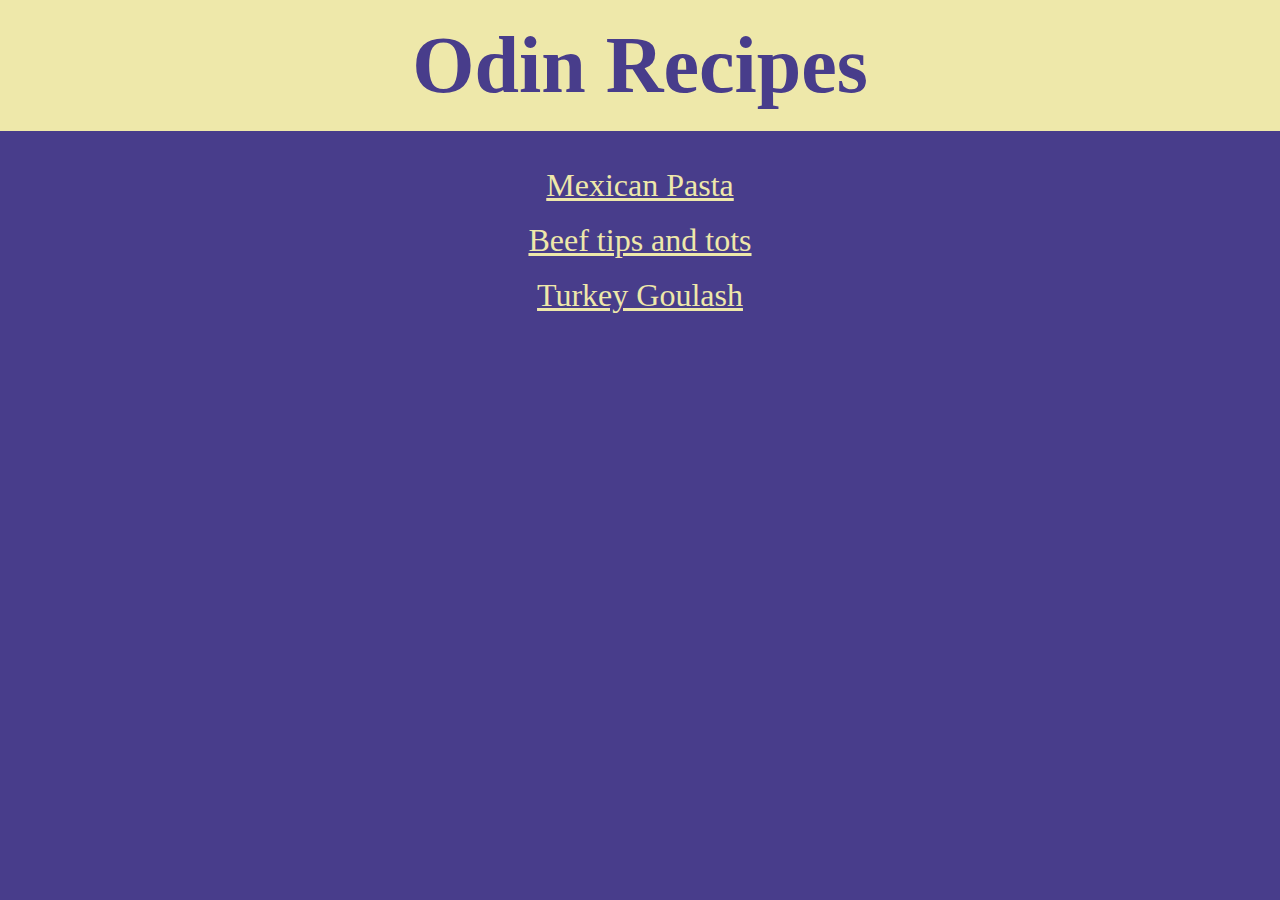
<file: index.html>
<!DOCTYPE html>
<html lang="en">
<head>
  <meta charset="UTF-8">
  <meta name="viewport" content="width=device-width, initial-scale=1.0">
  <title>Odin Recipes</title>
  <link rel="stylesheet" href="./styles/styles.css">
</head>
<body>
  <h1>Odin Recipes</h1>
  <br>
  <ul>
    <li><a href="./recipes/mexican-pasta.html">Mexican Pasta</a></li><br/>
    <li><a href="./recipes/beef-tips-and-tots.html">Beef tips and tots</a></li><br/>
    <li><a href="./recipes/turkey-goulash.html">Turkey Goulash</a></li>
  </ul>
  
</body>
</html>
</file>
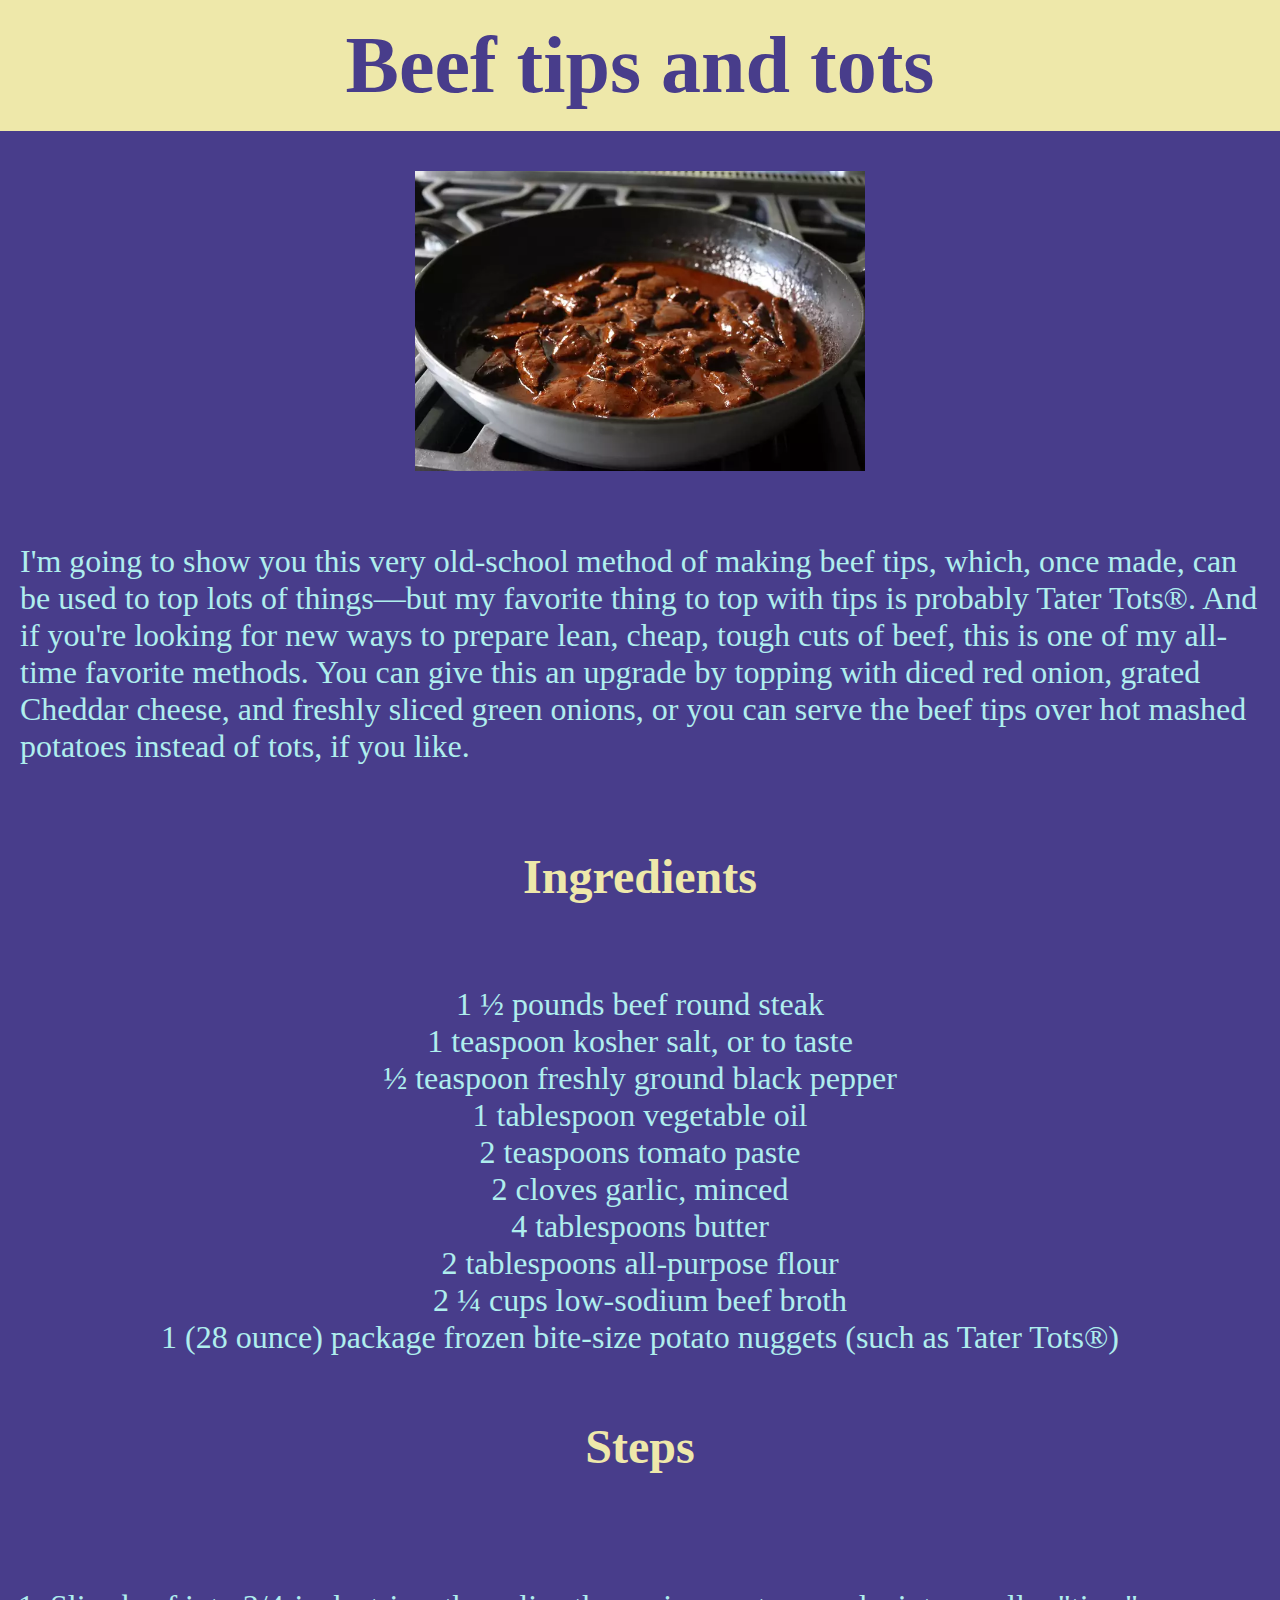
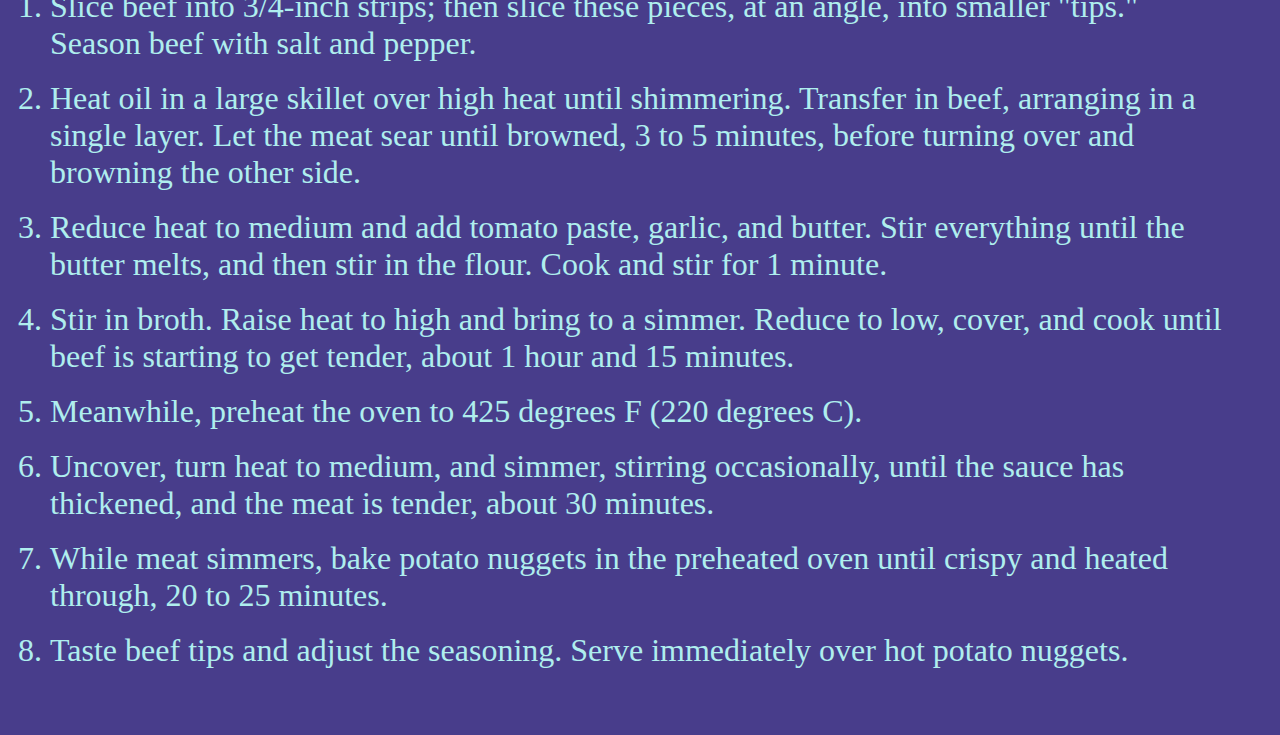
<file: recipes/beef-tips-and-tots.html>
<!DOCTYPE html>
<html lang="en">
<head>
  <meta charset="UTF-8">
  <meta name="viewport" content="width=device-width, initial-scale=1.0">
  <title>Beef tips and tots</title>
  <link rel="stylesheet" href="../styles/styles.css">
</head>
<body>
  <h1>Beef tips and tots</h1>
  <img src="../images/beef.jpg" alt="Image of beef tips and tots on a plate">
  <p>I'm going to show you this very old-school method of making beef tips, which, once made, can be used to top lots of things—but my favorite thing to top with tips is probably Tater Tots®. And if you're looking for new ways to prepare lean, cheap, tough cuts of beef, this is one of my all-time favorite methods. You can give this an upgrade by topping with diced red onion, grated Cheddar cheese, and freshly sliced green onions, or you can serve the beef tips over hot mashed potatoes instead of tots, if you like.</p>
  <h4>Ingredients</h4>
  <ul>
    <li>1 ½ pounds beef round steak</li>
    <li>1 teaspoon kosher salt, or to taste</li>
    <li>½ teaspoon freshly ground black pepper</li>
    <li>1 tablespoon vegetable oil</li>
    <li>2 teaspoons tomato paste</li>
    <li>2 cloves garlic, minced</li>
    <li>4 tablespoons butter</li>
    <li>2 tablespoons all-purpose flour</li>
    <li>2 ¼ cups low-sodium beef broth</li>
    <li>1 (28 ounce) package frozen bite-size potato nuggets (such as Tater Tots®)</li>
  </ul>
  <h4>Steps</h4>
  <ol>
    <li>Slice beef into 3/4-inch strips; then slice these pieces, at an angle, into smaller "tips." Season beef with salt and pepper. </li><br/>
    <li>Heat oil in a large skillet over high heat until shimmering. Transfer in beef, arranging in a single layer. Let the meat sear until browned, 3 to 5 minutes, before turning over and browning the other side. </li><br/>
    <li>Reduce heat to medium and add tomato paste, garlic, and butter. Stir everything until the butter melts, and then stir in the flour. Cook and stir for 1 minute. </li><br/>
    <li>Stir in broth. Raise heat to high and bring to a simmer. Reduce to low, cover, and cook until beef is starting to get tender, about 1 hour and 15 minutes. </li><br/>
    <li>Meanwhile, preheat the oven to 425 degrees F (220 degrees C). </li><br/>
    <li>Uncover, turn heat to medium, and simmer, stirring occasionally, until the sauce has thickened, and the meat is tender, about 30 minutes. </li><br/>
    <li>While meat simmers, bake potato nuggets in the preheated oven until crispy and heated through, 20 to 25 minutes. </li><br/>
    <li>Taste beef tips and adjust the seasoning. Serve immediately over hot potato nuggets. </li>
  </ol>

</body>
</html>
</file>
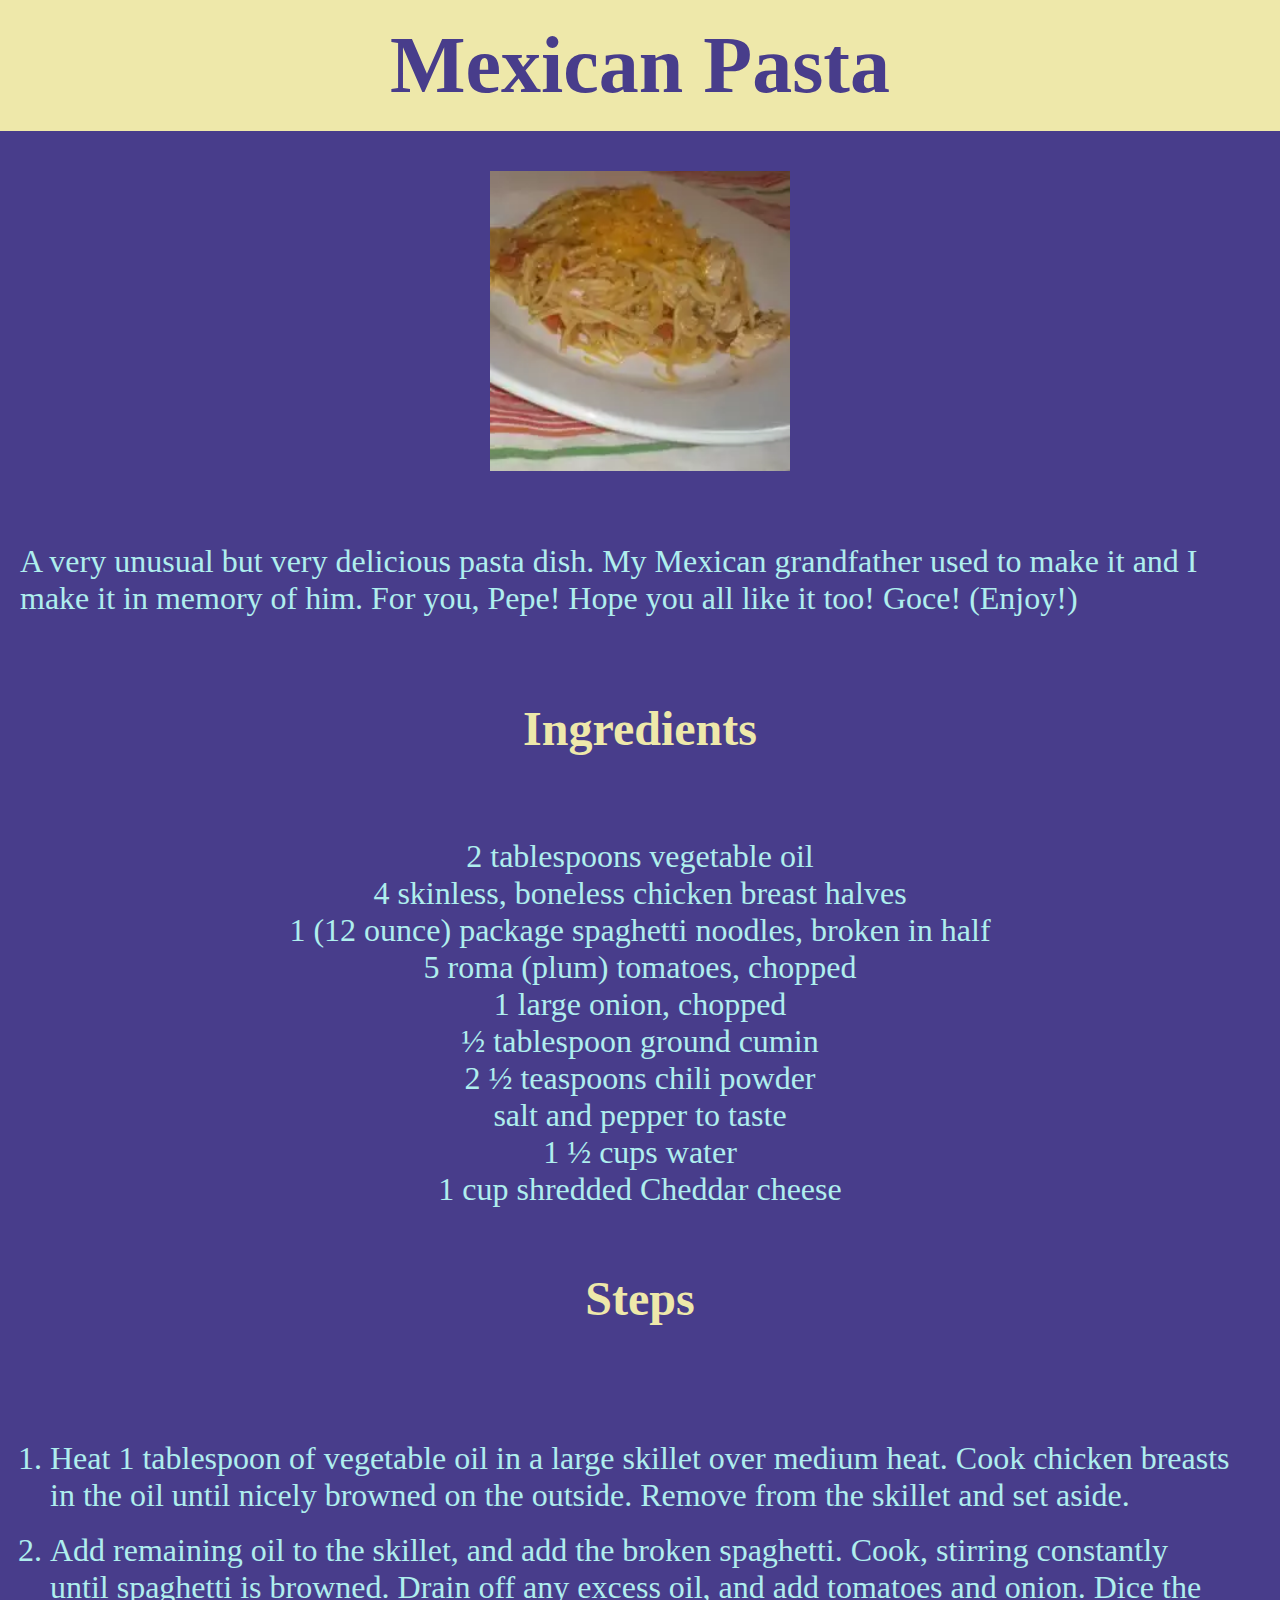
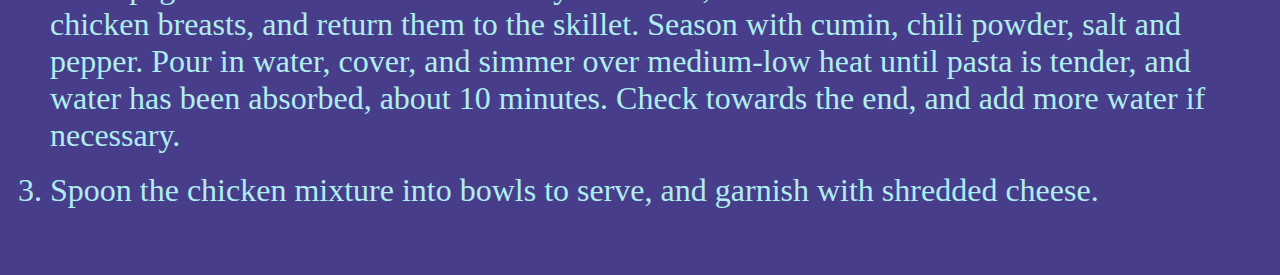
<file: recipes/mexican-pasta.html>
<!DOCTYPE html>
<html lang="en">
<head>
  <meta charset="UTF-8">
  <meta name="viewport" content="width=device-width, initial-scale=1.0">
  <title>Mexican Pasta</title>
  <link rel="stylesheet" href="../styles/styles.css">
</head>
<body>
    <h1>Mexican Pasta</h1>
    <img src="../images/pasta.jpg" alt="Image of pasta on a plate">
    <p>A very unusual but very delicious pasta dish. My Mexican grandfather used to make it and I make it in memory of him. For you, Pepe! Hope you all like it too! Goce! (Enjoy!)</p>
    <h4>Ingredients</h4>
    <ul>
      <li>2 tablespoons vegetable oil</li>
      <li>4 skinless, boneless chicken breast halves</li>
      <li>1 (12 ounce) package spaghetti noodles, broken in half</li>
      <li>5 roma (plum) tomatoes, chopped</li>
      <li>1 large onion, chopped</li>
      <li>½ tablespoon ground cumin</li>
      <li>2 ½ teaspoons chili powder</li>
      <li>salt and pepper to taste</li>
      <li>1 ½ cups water</li>
      <li>1 cup shredded Cheddar cheese</li>
    </ul>
    <h4>Steps</h4>
    <ol>
      <li>Heat 1 tablespoon of vegetable oil in a large skillet over medium heat. Cook chicken breasts in the oil until nicely browned on the outside. Remove from the skillet and set aside. </li><br/>
      <li>Add remaining oil to the skillet, and add the broken spaghetti. Cook, stirring constantly until spaghetti is browned. Drain off any excess oil, and add tomatoes and onion. Dice the chicken breasts, and return them to the skillet. Season with cumin, chili powder, salt and pepper. Pour in water, cover, and simmer over medium-low heat until pasta is tender, and water has been absorbed, about 10 minutes. Check towards the end, and add more water if necessary. </li><br/>
      <li>Spoon the chicken mixture into bowls to serve, and garnish with shredded cheese. </li>
    </ol>
</body>
</html>
</file>
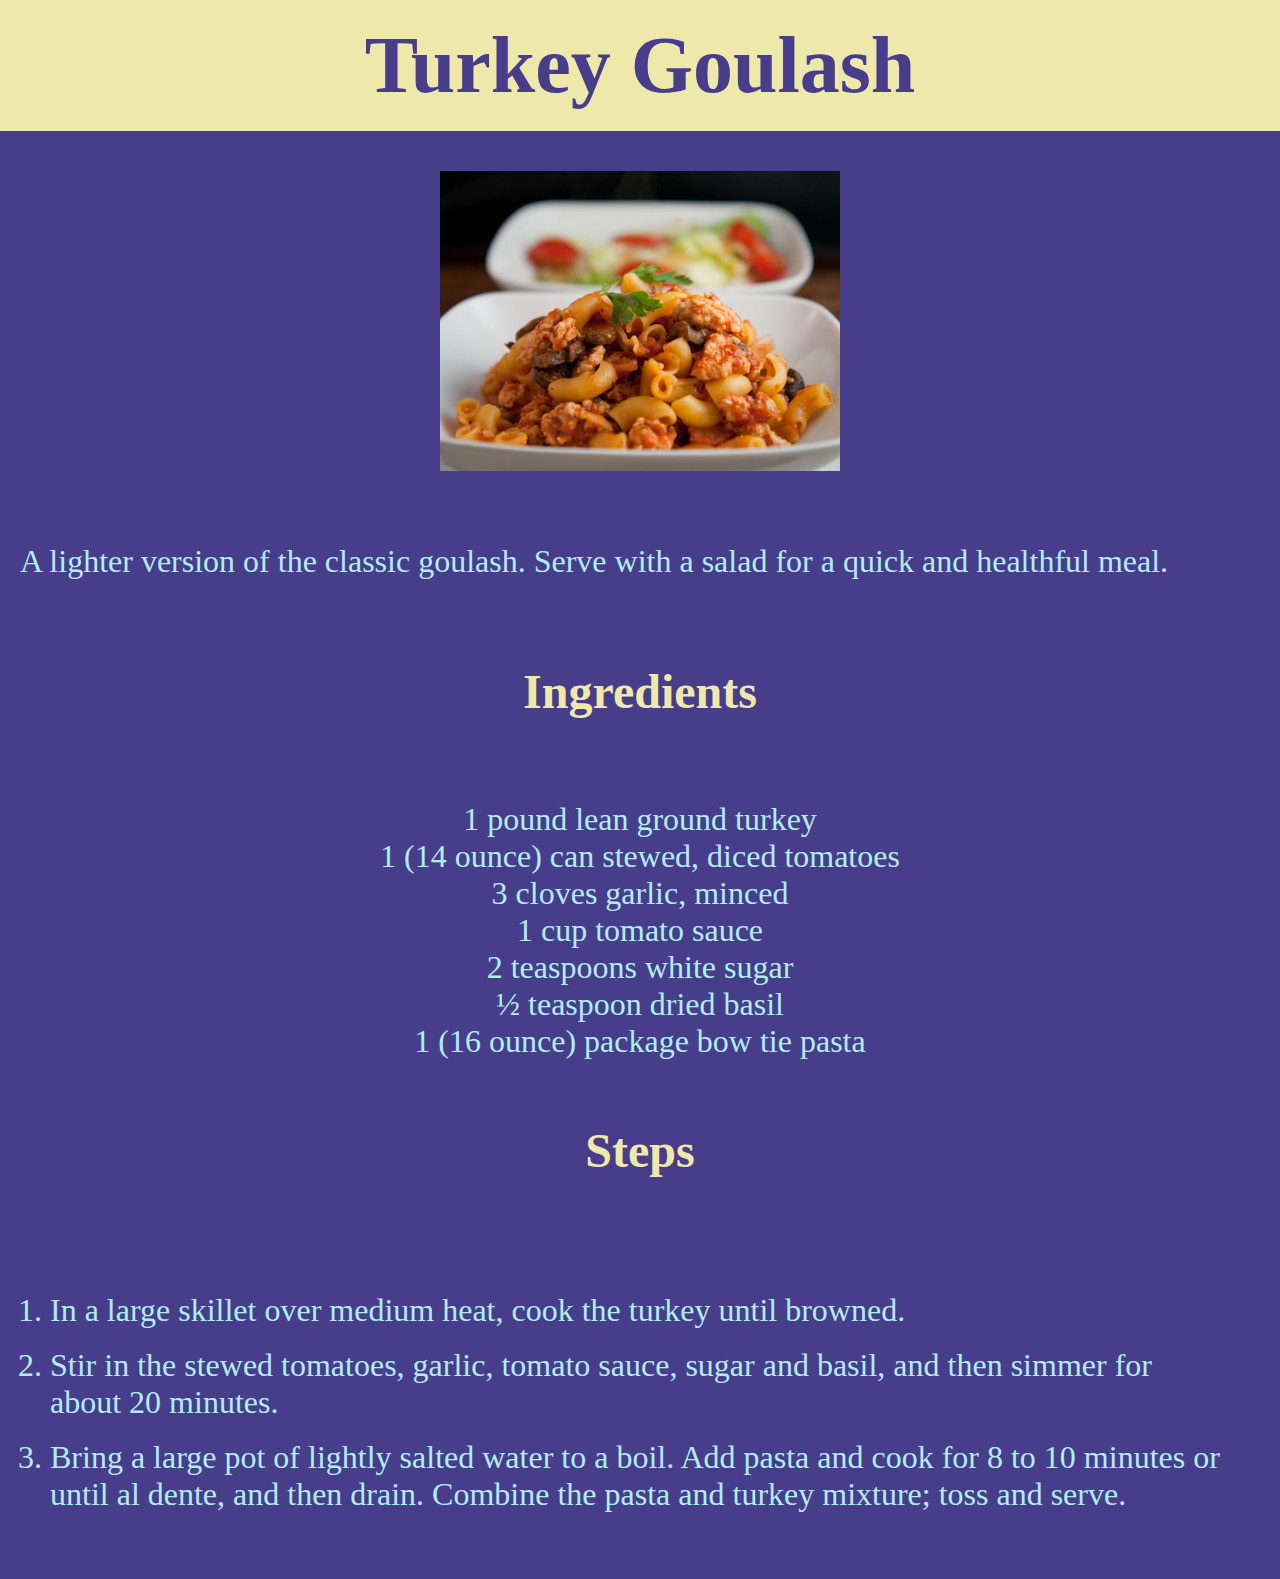
<file: recipes/turkey-goulash.html>
<!DOCTYPE html>
<html lang="en">
<head>
  <meta charset="UTF-8">
  <meta name="viewport" content="width=device-width, initial-scale=1.0">
  <title>Turkey Goulash</title>
  <link rel="stylesheet" href="../styles/styles.css">
</head>
<body>
  <h1>Turkey Goulash</h1>
  <img src="../images/goulash.jpg" alt="Image of turkey goulash on a plate">
  <p>A lighter version of the classic goulash. Serve with a salad for a quick and healthful meal.</p>
  <h4>Ingredients</h4>
  <ul>
    <li>1 pound lean ground turkey</li>
    <li>1 (14 ounce) can stewed, diced tomatoes</li>
    <li>3 cloves garlic, minced</li>
    <li>1 cup tomato sauce</li>
    <li>2 teaspoons white sugar</li>
    <li>½ teaspoon dried basil</li>
    <li>1 (16 ounce) package bow tie pasta</li>
  </ul>
  <h4>Steps</h4>
  <ol>
    <li>In a large skillet over medium heat, cook the turkey until browned. </li><br/>
    <li>Stir in the stewed tomatoes, garlic, tomato sauce, sugar and basil, and then simmer for about 20 minutes. </li><br/>
    <li>Bring a large pot of lightly salted water to a boil. Add pasta and cook for 8 to 10 minutes or until al dente, and then drain. Combine the pasta and turkey mixture; toss and serve. </li>
  </ol>

</body>
</html>
</file>
<file: styles/styles.css>
* {
  background-color: darkslateblue;
  color: paleturquoise;
}

body {
  margin: 0;
  font-size: 16px;
}

h1 {
  background-color: palegoldenrod;
  padding: 20px;
  margin: 0;
  font-size: 5em;
  text-align: center;
  color: darkslateblue;
}

h4 {
  text-align: center;
  font-size: 3em;
  color: palegoldenrod;
}

li {
  font-size: 2em;
}

a {
  color: palegoldenrod;
}

img {
  height: 300px;
  width: auto;
  padding: 20px;
  display: block;
  margin: 20px auto;
}

p {
  font-size: 2em;
  padding: 20px;
}

ul {
  text-align: center;
  list-style: none;
  display: inline;
}

ol {
  padding: 50px;
}
</file>
